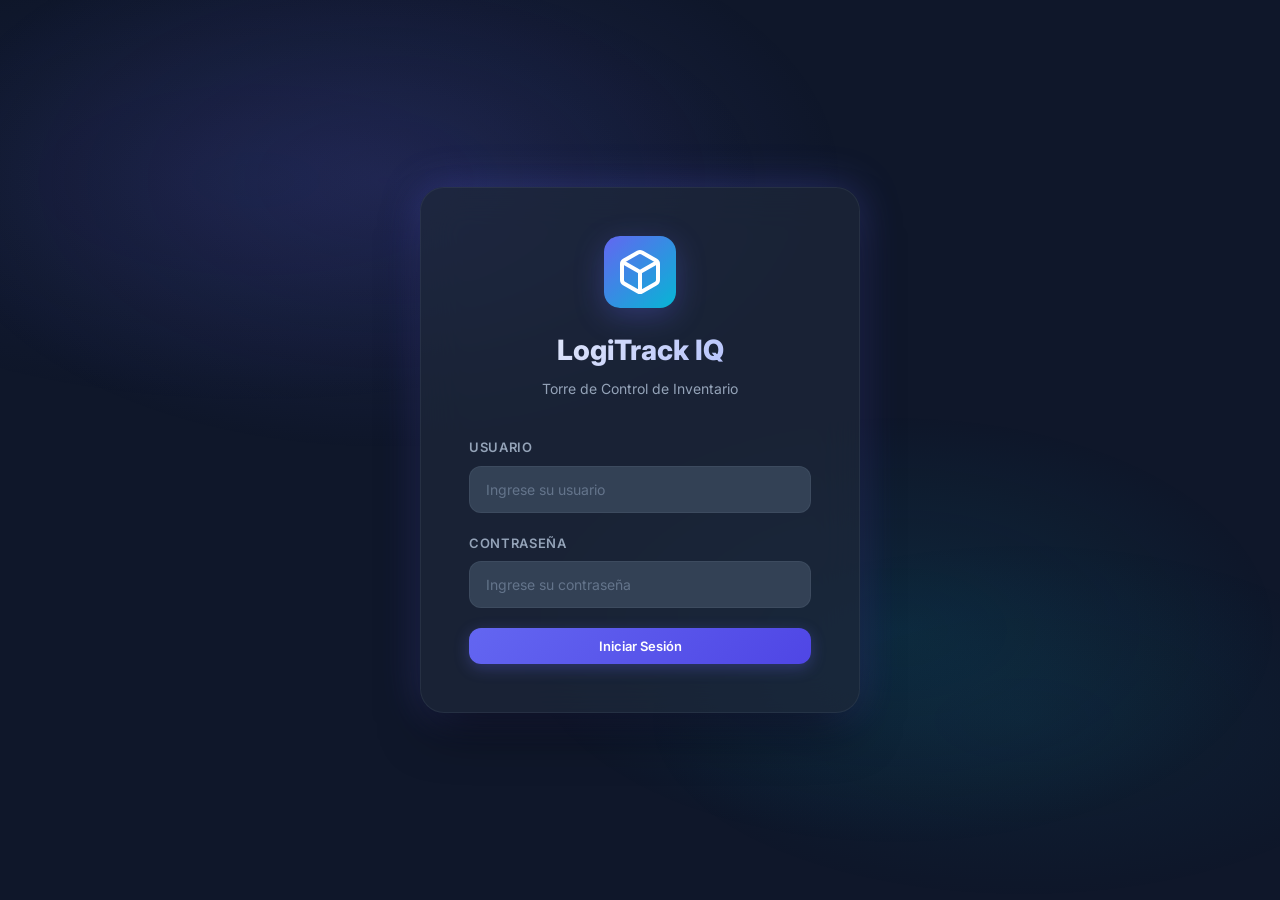
<file: src/main/resources/static/index.html>
<!DOCTYPE html>
<html lang="es">
<head>
    <meta charset="UTF-8">
    <meta name="viewport" content="width=device-width, initial-scale=1.0">
    <title>LogiTrack IQ - Login</title>
    <link rel="stylesheet" href="styles.css">
</head>
<body>
    <div class="login-container">
        <div class="login-card">
            <div class="login-header">
                <div class="logo">
                    <svg width="48" height="48" viewBox="0 0 24 24" fill="none" stroke="currentColor" stroke-width="2">
                        <path d="M21 16V8a2 2 0 0 0-1-1.73l-7-4a2 2 0 0 0-2 0l-7 4A2 2 0 0 0 3 8v8a2 2 0 0 0 1 1.73l7 4a2 2 0 0 0 2 0l7-4A2 2 0 0 0 21 16z"></path>
                        <polyline points="3.27 6.96 12 12.01 20.73 6.96"></polyline>
                        <line x1="12" y1="22.08" x2="12" y2="12"></line>
                    </svg>
                </div>
                <h1>LogiTrack IQ</h1>
                <p class="subtitle">Torre de Control de Inventario</p>
            </div>
            
            <form id="loginForm" class="login-form">
                <div class="form-group">
                    <label for="username">Usuario</label>
                    <input type="text" id="username" name="username" required autocomplete="username" placeholder="Ingrese su usuario">
                </div>
                
                <div class="form-group">
                    <label for="password">Contraseña</label>
                    <input type="password" id="password" name="password" required autocomplete="current-password" placeholder="Ingrese su contraseña">
                </div>
                
                <div id="loginError" class="error-message hidden"></div>
                
                <button type="submit" class="btn btn-primary btn-full" id="loginBtn">
                    <span class="btn-text">Iniciar Sesión</span>
                    <span class="btn-loader hidden"></span>
                </button>
            </form>
        </div>
    </div>
    
    <script src="app.js"></script>
    <script>
        // Login page initialization
        document.addEventListener('DOMContentLoaded', () => {
            if (window.location.pathname.endsWith('login.html') || window.location.pathname === '/' || window.location.pathname.endsWith('/')) {
                initLogin();
            }
        });
    </script>
</body>
</html>
</file>
<file: src/main/resources/static/styles.css>
/* ========================================
   LogiTrack IQ - Professional Dashboard
   ======================================== */

@import url('https://fonts.googleapis.com/css2?family=Inter:wght@300;400;500;600;700;800&display=swap');

:root {
    --primary: #6366f1;
    --primary-dark: #4f46e5;
    --primary-light: #a5b4fc;
    --primary-glow: rgba(99, 102, 241, 0.3);
    --secondary: #64748b;
    --success: #10b981;
    --success-dark: #059669;
    --success-light: #d1fae5;
    --warning: #f59e0b;
    --warning-dark: #d97706;
    --warning-light: #fef3c7;
    --danger: #ef4444;
    --danger-dark: #dc2626;
    --danger-light: #fee2e2;
    --info: #06b6d4;
    --info-light: #cffafe;

    --bg-body: #0f172a;
    --bg-surface: #1e293b;
    --bg-card: #1e293b;
    --bg-card-hover: #273548;
    --bg-input: #334155;
    --bg-glass: rgba(30, 41, 59, 0.7);

    --border: rgba(148, 163, 184, 0.1);
    --border-focus: var(--primary);

    --text: #f1f5f9;
    --text-secondary: #94a3b8;
    --text-muted: #64748b;

    --shadow-sm: 0 1px 2px rgba(0,0,0,0.3);
    --shadow: 0 4px 6px -1px rgba(0,0,0,0.4);
    --shadow-md: 0 10px 25px -5px rgba(0,0,0,0.5);
    --shadow-lg: 0 25px 50px -12px rgba(0,0,0,0.6);
    --shadow-glow: 0 0 40px var(--primary-glow);

    --radius-sm: 6px;
    --radius: 12px;
    --radius-lg: 16px;
    --radius-xl: 24px;
    --radius-full: 9999px;

    --sidebar-width: 260px;
    --header-height: 68px;

    --font: 'Inter', -apple-system, BlinkMacSystemFont, sans-serif;
    --mono: 'SF Mono', 'Fira Code', monospace;

    --transition: 200ms cubic-bezier(0.4, 0, 0.2, 1);
    --transition-slow: 400ms cubic-bezier(0.4, 0, 0.2, 1);
    --bounce: cubic-bezier(0.34, 1.56, 0.64, 1);
}

/* ========================================
   Reset & Base
   ======================================== */

*, *::before, *::after { box-sizing: border-box; margin: 0; padding: 0; }

html {
    font-size: 14px;
    -webkit-font-smoothing: antialiased;
    -moz-osx-font-smoothing: grayscale;
    scroll-behavior: smooth;
}

body {
    font-family: var(--font);
    background: var(--bg-body);
    color: var(--text);
    line-height: 1.6;
    min-height: 100vh;
    overflow-x: hidden;
}

body::before {
    content: '';
    position: fixed;
    top: 0; left: 0;
    width: 100%; height: 100%;
    background:
        radial-gradient(ellipse 80% 50% at 20% 20%, rgba(99, 102, 241, 0.08) 0%, transparent 50%),
        radial-gradient(ellipse 60% 40% at 80% 80%, rgba(6, 182, 212, 0.06) 0%, transparent 50%);
    pointer-events: none;
    z-index: 0;
}

a { color: inherit; text-decoration: none; }
button { font-family: inherit; border: none; background: none; cursor: pointer; color: inherit; }
input { font-family: inherit; }
table { border-collapse: collapse; width: 100%; }
svg { display: block; }

.hidden { display: none !important; }

/* ========================================
   Scrollbar
   ======================================== */

::-webkit-scrollbar { width: 6px; height: 6px; }
::-webkit-scrollbar-track { background: transparent; }
::-webkit-scrollbar-thumb { background: var(--text-muted); border-radius: var(--radius-full); }
::-webkit-scrollbar-thumb:hover { background: var(--text-secondary); }

/* ========================================
   Loading Overlay
   ======================================== */

body.loading::after {
    content: '';
    position: fixed;
    inset: 0;
    background: rgba(15, 23, 42, 0.6);
    backdrop-filter: blur(4px);
    z-index: 999;
    animation: fadeIn 0.2s ease;
}

.loading-spinner {
    width: 40px; height: 40px;
    border: 3px solid var(--border);
    border-top-color: var(--primary);
    border-radius: 50%;
    animation: spin 0.8s linear infinite;
}

@keyframes spin { to { transform: rotate(360deg); } }
@keyframes fadeIn { from { opacity: 0; } to { opacity: 1; } }
@keyframes fadeOut { from { opacity: 1; } to { opacity: 0; } }
@keyframes slideUp { from { opacity: 0; transform: translateY(20px); } to { opacity: 1; transform: translateY(0); } }
@keyframes slideDown { from { opacity: 0; transform: translateY(-10px); } to { opacity: 1; transform: translateY(0); } }
@keyframes slideInRight { from { opacity: 0; transform: translateX(30px); } to { opacity: 1; transform: translateX(0); } }
@keyframes scaleIn { from { opacity: 0; transform: scale(0.95); } to { opacity: 1; transform: scale(1); } }
@keyframes pulse { 0%, 100% { opacity: 1; } 50% { opacity: 0.5; } }
@keyframes shimmer { 0% { background-position: -200% 0; } 100% { background-position: 200% 0; } }

.skeleton {
    background: linear-gradient(90deg, var(--bg-input) 25%, var(--bg-card-hover) 50%, var(--bg-input) 75%);
    background-size: 200% 100%;
    animation: shimmer 1.5s infinite;
    border-radius: var(--radius-sm);
}

/* ========================================
   Buttons
   ======================================== */

.btn {
    display: inline-flex;
    align-items: center;
    justify-content: center;
    gap: 8px;
    padding: 10px 20px;
    font-size: 13px;
    font-weight: 600;
    border-radius: var(--radius);
    transition: all var(--transition);
    white-space: nowrap;
    position: relative;
    overflow: hidden;
}

.btn::after {
    content: '';
    position: absolute;
    inset: 0;
    background: linear-gradient(135deg, rgba(255,255,255,0.1) 0%, transparent 50%);
    opacity: 0;
    transition: opacity var(--transition);
}

.btn:hover::after { opacity: 1; }

.btn:disabled { opacity: 0.5; cursor: not-allowed; }
.btn:disabled::after { display: none; }

.btn-sm { padding: 7px 14px; font-size: 12px; }
.btn-full { width: 100%; }

.btn-primary {
    background: linear-gradient(135deg, var(--primary) 0%, var(--primary-dark) 100%);
    color: white;
    box-shadow: 0 4px 15px var(--primary-glow);
}

.btn-primary:hover:not(:disabled) {
    transform: translateY(-1px);
    box-shadow: 0 6px 20px var(--primary-glow);
}

.btn-primary:active:not(:disabled) { transform: translateY(0); }

.btn-secondary {
    background: var(--bg-input);
    color: var(--text);
    border: 1px solid var(--border);
}

.btn-secondary:hover:not(:disabled) {
    background: var(--bg-card-hover);
    border-color: var(--text-muted);
}

.btn-danger {
    background: linear-gradient(135deg, var(--danger) 0%, var(--danger-dark) 100%);
    color: white;
}

.btn-danger:hover:not(:disabled) { transform: translateY(-1px); }

.btn-ghost {
    background: transparent;
    color: var(--text-secondary);
    padding: 8px;
    border-radius: var(--radius-sm);
}

.btn-ghost:hover:not(:disabled) {
    background: var(--bg-input);
    color: var(--text);
}

.btn-icon { padding: 8px; }

.btn-loader {
    width: 16px; height: 16px;
    border: 2px solid transparent;
    border-top-color: currentColor;
    border-radius: 50%;
    animation: spin 0.6s linear infinite;
    display: none;
}

/* ========================================
   Badges
   ======================================== */

.badge {
    display: inline-flex;
    align-items: center;
    padding: 3px 10px;
    font-size: 11px;
    font-weight: 700;
    border-radius: var(--radius-full);
    text-transform: uppercase;
    letter-spacing: 0.04em;
}

.badge-primary { background: rgba(99, 102, 241, 0.15); color: var(--primary-light); }
.badge-success { background: rgba(16, 185, 129, 0.15); color: var(--success); }
.badge-warning { background: rgba(245, 158, 11, 0.15); color: var(--warning); }
.badge-danger { background: rgba(239, 68, 68, 0.15); color: var(--danger); }
.badge-info { background: rgba(6, 182, 212, 0.15); color: var(--info); }
.badge-secondary { background: rgba(100, 116, 139, 0.15); color: var(--text-secondary); }

/* ========================================
   Login Page
   ======================================== */

.login-container {
    min-height: 100vh;
    display: flex;
    align-items: center;
    justify-content: center;
    padding: 24px;
    position: relative;
}

.login-container::before {
    content: '';
    position: absolute;
    inset: 0;
    background:
        radial-gradient(ellipse 60% 50% at 30% 20%, rgba(99, 102, 241, 0.15) 0%, transparent 60%),
        radial-gradient(ellipse 50% 40% at 70% 70%, rgba(6, 182, 212, 0.1) 0%, transparent 60%);
    pointer-events: none;
}

.login-card {
    background: var(--bg-glass);
    backdrop-filter: blur(20px);
    border: 1px solid var(--border);
    border-radius: var(--radius-xl);
    padding: 48px;
    width: 100%;
    max-width: 440px;
    box-shadow: var(--shadow-lg), var(--shadow-glow);
    animation: scaleIn 0.5s var(--bounce);
    position: relative;
    z-index: 1;
}

.login-header {
    text-align: center;
    margin-bottom: 36px;
}

.login-header .logo {
    display: inline-flex;
    align-items: center;
    justify-content: center;
    width: 72px; height: 72px;
    background: linear-gradient(135deg, var(--primary) 0%, var(--info) 100%);
    color: white;
    border-radius: var(--radius-lg);
    margin-bottom: 20px;
    box-shadow: 0 8px 30px var(--primary-glow);
    animation: slideDown 0.6s var(--bounce);
}

.login-header h1 {
    font-size: 28px;
    font-weight: 800;
    background: linear-gradient(135deg, var(--text) 0%, var(--primary-light) 100%);
    -webkit-background-clip: text;
    -webkit-text-fill-color: transparent;
    background-clip: text;
    margin-bottom: 6px;
}

.login-header .subtitle {
    color: var(--text-secondary);
    font-size: 14px;
    font-weight: 400;
}

.login-form {
    display: flex;
    flex-direction: column;
    gap: 20px;
}

.form-group {
    display: flex;
    flex-direction: column;
    gap: 8px;
}

.form-group label {
    font-size: 13px;
    font-weight: 600;
    color: var(--text-secondary);
    text-transform: uppercase;
    letter-spacing: 0.05em;
}

.form-group input {
    padding: 14px 16px;
    border: 1px solid var(--border);
    border-radius: var(--radius);
    background: var(--bg-input);
    color: var(--text);
    transition: all var(--transition);
    font-size: 14px;
}

.form-group input::placeholder { color: var(--text-muted); }

.form-group input:focus {
    outline: none;
    border-color: var(--primary);
    box-shadow: 0 0 0 3px var(--primary-glow);
}

.error-message {
    display: flex;
    align-items: center;
    gap: 8px;
    padding: 12px 16px;
    background: rgba(239, 68, 68, 0.1);
    border: 1px solid rgba(239, 68, 68, 0.2);
    color: var(--danger);
    border-radius: var(--radius);
    font-size: 13px;
    font-weight: 500;
}

.error-message.hidden { display: none; }

.login-footer {
    margin-top: 28px;
    padding-top: 24px;
    border-top: 1px solid var(--border);
}

.login-footer p {
    font-size: 12px;
    color: var(--text-muted);
    margin-bottom: 10px;
    text-transform: uppercase;
    letter-spacing: 0.05em;
    font-weight: 600;
}

.demo-users {
    display: flex;
    flex-direction: column;
    gap: 6px;
}

.demo-users code {
    background: var(--bg-input);
    padding: 8px 12px;
    border-radius: var(--radius-sm);
    font-size: 12px;
    font-family: var(--mono);
    color: var(--text-secondary);
    border: 1px solid var(--border);
}

/* ========================================
   Header
   ======================================== */

.header {
    position: sticky;
    top: 0;
    z-index: 100;
    height: var(--header-height);
    background: var(--bg-glass);
    backdrop-filter: blur(20px);
    border-bottom: 1px solid var(--border);
    display: flex;
    align-items: center;
    justify-content: space-between;
    padding: 0 24px;
    gap: 24px;
}

.header-left {
    display: flex;
    align-items: center;
    gap: 16px;
    min-width: 0;
}

.menu-toggle {
    display: none;
    padding: 8px;
    border-radius: var(--radius-sm);
    color: var(--text-secondary);
}

.menu-toggle:hover { background: var(--bg-input); color: var(--text); }

.header .logo {
    display: flex;
    align-items: center;
    gap: 10px;
    color: var(--text);
    font-weight: 700;
    font-size: 17px;
}

.header .logo svg { color: var(--primary); }

.page-title {
    font-size: 17px;
    font-weight: 700;
    white-space: nowrap;
}

.header-center { flex: 1; }

.header-right {
    display: flex;
    align-items: center;
    gap: 12px;
    flex-shrink: 0;
}

.user-info {
    display: flex;
    align-items: center;
    gap: 10px;
    padding: 6px 16px 6px 10px;
    background: var(--bg-input);
    border-radius: var(--radius-full);
    border: 1px solid var(--border);
}

#userName { font-weight: 600; font-size: 13px; }

.role-badge {
    padding: 3px 10px;
    font-size: 10px;
    font-weight: 800;
    border-radius: var(--radius-full);
    text-transform: uppercase;
    letter-spacing: 0.05em;
}

.role-badge.ADMIN { background: rgba(99, 102, 241, 0.2); color: var(--primary-light); }
.role-badge.AGENTE { background: rgba(6, 182, 212, 0.2); color: var(--info); }
.role-badge.EMPLEADO { background: rgba(16, 185, 129, 0.2); color: var(--success); }

/* ========================================
   App Layout
   ======================================== */

.app-container {
    display: flex;
    min-height: calc(100vh - var(--header-height));
    position: relative;
    z-index: 1;
}

.sidebar {
    position: fixed;
    top: var(--header-height);
    left: 0;
    bottom: 0;
    width: var(--sidebar-width);
    background: var(--bg-glass);
    backdrop-filter: blur(20px);
    border-right: 1px solid var(--border);
    padding: 16px 10px;
    overflow-y: auto;
    z-index: 50;
    transition: transform var(--transition-slow);
}

.sidebar-nav {
    display: flex;
    flex-direction: column;
    gap: 4px;
}

.nav-item {
    display: flex;
    align-items: center;
    gap: 12px;
    padding: 11px 14px;
    border-radius: var(--radius);
    color: var(--text-secondary);
    font-weight: 500;
    font-size: 13px;
    transition: all var(--transition);
    position: relative;
}

.nav-item:hover {
    background: var(--bg-input);
    color: var(--text);
    transform: translateX(4px);
}

.nav-item.active {
    background: linear-gradient(135deg, rgba(99, 102, 241, 0.15) 0%, rgba(6, 182, 212, 0.1) 100%);
    color: var(--primary-light);
}

.nav-item.active::before {
    content: '';
    position: absolute;
    left: 0;
    top: 50%;
    transform: translateY(-50%);
    width: 3px;
    height: 60%;
    background: var(--primary);
    border-radius: 0 4px 4px 0;
}

.nav-item svg { flex-shrink: 0; }

.main-content {
    flex: 1;
    margin-left: var(--sidebar-width);
    padding: 28px;
    min-height: calc(100vh - var(--header-height));
}

/* ========================================
   Pages
   ======================================== */

.page {
    display: none;
    animation: slideUp 0.4s var(--bounce);
}

.page.active { display: block; }

.page-header {
    margin-bottom: 28px;
}

.page-header h2 {
    font-size: 26px;
    font-weight: 800;
    color: var(--text);
    margin-bottom: 4px;
    background: linear-gradient(135deg, var(--text) 0%, var(--primary-light) 100%);
    -webkit-background-clip: text;
    -webkit-text-fill-color: transparent;
    background-clip: text;
}

.page-subtitle {
    color: var(--text-secondary);
    font-size: 14px;
}

/* ========================================
   KPI Cards
   ======================================== */

.kpi-grid {
    display: grid;
    grid-template-columns: repeat(4, 1fr);
    gap: 18px;
    margin-bottom: 28px;
}

.kpi-card {
    background: var(--bg-card);
    border: 1px solid var(--border);
    border-radius: var(--radius-lg);
    padding: 22px;
    display: flex;
    align-items: center;
    gap: 16px;
    transition: all var(--transition-slow);
    position: relative;
    overflow: hidden;
    animation: slideUp 0.5s var(--bounce) both;
}

.kpi-card:nth-child(1) { animation-delay: 0.05s; }
.kpi-card:nth-child(2) { animation-delay: 0.1s; }
.kpi-card:nth-child(3) { animation-delay: 0.15s; }
.kpi-card:nth-child(4) { animation-delay: 0.2s; }

.kpi-card::before {
    content: '';
    position: absolute;
    inset: 0;
    border-radius: var(--radius-lg);
    opacity: 0;
    transition: opacity var(--transition);
}

.kpi-card:hover {
    transform: translateY(-4px);
    box-shadow: var(--shadow-md);
    border-color: transparent;
}

.kpi-card:hover::before { opacity: 1; }

.kpi-card:nth-child(1)::before { background: linear-gradient(135deg, rgba(245, 158, 11, 0.05) 0%, transparent 60%); }
.kpi-card:nth-child(2)::before { background: linear-gradient(135deg, rgba(239, 68, 68, 0.05) 0%, transparent 60%); }
.kpi-card:nth-child(3)::before { background: linear-gradient(135deg, rgba(6, 182, 212, 0.05) 0%, transparent 60%); }
.kpi-card:nth-child(4)::before { background: linear-gradient(135deg, rgba(16, 185, 129, 0.05) 0%, transparent 60%); }

.kpi-icon {
    display: flex;
    align-items: center;
    justify-content: center;
    width: 52px; height: 52px;
    border-radius: var(--radius);
    flex-shrink: 0;
    transition: transform var(--transition);
}

.kpi-card:hover .kpi-icon { transform: scale(1.1); }

.kpi-icon.warning { background: rgba(245, 158, 11, 0.12); color: var(--warning); }
.kpi-icon.danger { background: rgba(239, 68, 68, 0.12); color: var(--danger); }
.kpi-icon.info { background: rgba(6, 182, 212, 0.12); color: var(--info); }
.kpi-icon.success { background: rgba(16, 185, 129, 0.12); color: var(--success); }

.kpi-content { flex: 1; min-width: 0; }

.kpi-label {
    display: block;
    font-size: 12px;
    color: var(--text-secondary);
    margin-bottom: 4px;
    font-weight: 500;
}

.kpi-value {
    font-size: 28px;
    font-weight: 800;
    color: var(--text);
    line-height: 1.2;
    font-variant-numeric: tabular-nums;
}

.kpi-desc {
    display: block;
    font-size: 11px;
    color: var(--text-muted);
    margin-top: 4px;
    font-style: italic;
}

/* ========================================
   Section Cards
   ======================================== */

.section-card {
    background: var(--bg-card);
    border: 1px solid var(--border);
    border-radius: var(--radius-lg);
    margin-bottom: 24px;
    overflow: hidden;
    animation: slideUp 0.5s var(--bounce) both;
}

.section-header {
    display: flex;
    align-items: center;
    justify-content: space-between;
    padding: 18px 22px;
    border-bottom: 1px solid var(--border);
    flex-wrap: wrap;
    gap: 8px;
}

.section-header h3 {
    font-size: 15px;
    font-weight: 700;
    color: var(--text);
}

.section-date {
    font-size: 12px;
    color: var(--text-muted);
}

/* ========================================
   Movimientos Grid
   ======================================== */

.movimientos-grid {
    display: grid;
    grid-template-columns: repeat(3, 1fr);
    gap: 18px;
    padding: 22px;
}

.movimiento-item {
    text-align: center;
    padding: 24px 16px;
    background: var(--bg-input);
    border-radius: var(--radius);
    border: 1px solid var(--border);
    transition: all var(--transition);
    position: relative;
    overflow: hidden;
}

.movimiento-item::before {
    content: '';
    position: absolute;
    top: 0; left: 0; right: 0;
    height: 3px;
}

.movimiento-item.entrada::before { background: linear-gradient(90deg, var(--success), transparent); }
.movimiento-item.salida::before { background: linear-gradient(90deg, var(--danger), transparent); }
.movimiento-item.transferencia::before { background: linear-gradient(90deg, var(--info), transparent); }

.movimiento-item:hover {
    transform: translateY(-3px);
    box-shadow: var(--shadow);
}

.movimiento-label {
    display: block;
    font-size: 11px;
    color: var(--text-secondary);
    margin-bottom: 6px;
    text-transform: uppercase;
    letter-spacing: 0.06em;
    font-weight: 600;
}

.movimiento-value {
    font-size: 32px;
    font-weight: 800;
    line-height: 1.2;
}

.movimiento-item.entrada .movimiento-value { color: var(--success); }
.movimiento-item.salida .movimiento-value { color: var(--danger); }
.movimiento-item.transferencia .movimiento-value { color: var(--info); }

/* ========================================
   Tables
   ======================================== */

.table-container {
    overflow-x: auto;
}

.data-table {
    width: 100%;
    font-size: 13px;
}

.data-table thead { background: var(--bg-input); }

.data-table th {
    padding: 14px 18px;
    text-align: left;
    font-size: 11px;
    font-weight: 700;
    color: var(--text-secondary);
    text-transform: uppercase;
    letter-spacing: 0.06em;
    border-bottom: 1px solid var(--border);
    white-space: nowrap;
}

.data-table td {
    padding: 14px 18px;
    border-bottom: 1px solid var(--border);
    color: var(--text);
    vertical-align: middle;
}

.data-table tbody tr {
    transition: all var(--transition);
}

.data-table tbody tr:hover {
    background: var(--bg-card-hover);
}

.data-table tbody tr:last-child td { border-bottom: none; }

/* ========================================
   Progress Bars
   ======================================== */

.progress-bar {
    display: flex;
    align-items: center;
    gap: 10px;
}

.progress-track {
    flex: 1;
    height: 8px;
    background: var(--bg-input);
    border-radius: var(--radius-full);
    overflow: hidden;
    position: relative;
}

.progress-fill {
    height: 100%;
    border-radius: var(--radius-full);
    transition: width 1s cubic-bezier(0.4, 0, 0.2, 1);
    position: relative;
}

.progress-fill::after {
    content: '';
    position: absolute;
    inset: 0;
    background: linear-gradient(90deg, transparent, rgba(255,255,255,0.2), transparent);
    animation: shimmer 2s infinite;
}

.progress-fill.green { background: linear-gradient(90deg, var(--success), #34d399); }
.progress-fill.yellow { background: linear-gradient(90deg, var(--warning), #fbbf24); }
.progress-fill.red { background: linear-gradient(90deg, var(--danger), #f87171); }

/* ========================================
   Empty States
   ======================================== */

.empty-state {
    display: flex;
    flex-direction: column;
    align-items: center;
    justify-content: center;
    padding: 48px 24px;
    text-align: center;
    color: var(--text-muted);
}

.empty-state svg {
    margin-bottom: 16px;
    opacity: 0.3;
}

.empty-state p {
    font-size: 15px;
    font-weight: 600;
    color: var(--text-secondary);
    margin-bottom: 4px;
}

.empty-state small {
    font-size: 13px;
    color: var(--text-muted);
}

/* ========================================
   Resumen Card
    ======================================== */

/* === RESUMEN PANEL === */

.resumen-panel {
    display: flex;
    flex-direction: column;
    gap: 16px;
}

.resumen-ejecutivo-card {
    padding: 20px 24px;
    background: var(--bg-card);
    border: 1px solid var(--border);
    border-left: 3px solid var(--info);
    border-radius: 10px;
}

.resumen-ejecutivo-label {
    display: block;
    font-size: 11px;
    font-weight: 700;
    text-transform: uppercase;
    letter-spacing: 0.1em;
    color: var(--text-muted);
    margin-bottom: 8px;
}

.resumen-ejecutivo-card p {
    color: var(--text);
    line-height: 1.7;
    font-size: 14px;
    margin: 0;
}

.resumen-grid {
    display: grid;
    grid-template-columns: 1fr 1fr;
    gap: 16px;
    align-items: start;
}

.resumen-col {
    display: flex;
    flex-direction: column;
}

.resumen-col-header {
    display: flex;
    align-items: center;
    gap: 8px;
    margin-bottom: 12px;
}

.resumen-col-header span {
    font-size: 13px;
    font-weight: 700;
    color: var(--text);
}

.resumen-col-body {
    display: flex;
    flex-direction: column;
    gap: 10px;
}

.resumen-col-body-acciones {
    gap: 8px;
}

/* Empty Section */
.empty-section {
    padding: 24px 16px;
    text-align: center;
}

.empty-section p {
    color: var(--text-muted);
    font-size: 12px;
    margin: 0;
}

/* === ALERTAS === */

.alertas-list {
    display: flex;
    flex-direction: column;
    gap: 10px;
}

.alerta-item {
    padding: 16px 18px;
    background: var(--bg-card);
    border: 1px solid var(--border);
    border-radius: 10px;
}

.alerta-header {
    display: flex;
    align-items: center;
    gap: 8px;
    margin-bottom: 6px;
}

.alerta-header strong {
    font-size: 14px;
    color: var(--text);
    font-weight: 600;
}

.alerta-detalle {
    font-size: 13px;
    color: var(--text-secondary);
    margin: 0;
    line-height: 1.6;
}

.alerta-refs {
    display: flex;
    gap: 6px;
    margin-top: 10px;
    flex-wrap: wrap;
}

.alerta-refs .ref {
    font-size: 11px;
    font-weight: 600;
    color: var(--text-muted);
    background: rgba(107, 114, 128, 0.1);
    padding: 3px 10px;
    border-radius: 6px;
}

/* Severity badges */
.badge-ALTA {
    background: rgba(239, 68, 68, 0.15);
    color: #ef4444;
    font-size: 10px;
    padding: 3px 8px;
    border-radius: 4px;
    font-weight: 700;
    text-transform: uppercase;
    letter-spacing: 0.03em;
}

.badge-MEDIA {
    background: rgba(245, 158, 11, 0.15);
    color: #f59e0b;
    font-size: 10px;
    padding: 3px 8px;
    border-radius: 4px;
    font-weight: 700;
    text-transform: uppercase;
    letter-spacing: 0.03em;
}

.badge-BAJA {
    background: rgba(6, 182, 212, 0.15);
    color: #06b6d4;
    font-size: 10px;
    padding: 3px 8px;
    border-radius: 4px;
    font-weight: 700;
    text-transform: uppercase;
    letter-spacing: 0.03em;
}

/* === ACCIONES SUGERIDAS === */

.acciones-list {
    display: flex;
    flex-direction: column;
    gap: 8px;
}

.accion-item {
    display: flex;
    align-items: center;
    gap: 12px;
    padding: 14px 16px;
    background: var(--bg-card);
    border: 1px solid var(--border);
    border-radius: 10px;
}

.accion-item .badge {
    font-size: 10px;
    padding: 3px 8px;
    border-radius: 4px;
    text-transform: uppercase;
    letter-spacing: 0.03em;
    font-weight: 700;
    white-space: nowrap;
    flex-shrink: 0;
}

.accion-item span:not(.badge):not(.ref) {
    font-size: 13px;
    color: var(--text-secondary);
    line-height: 1.5;
    flex: 1;
}

.accion-item .ref {
    font-size: 11px;
    font-weight: 600;
    color: var(--text-muted);
    background: rgba(107, 114, 128, 0.1);
    padding: 3px 10px;
    border-radius: 6px;
    margin-left: auto;
    white-space: nowrap;
    flex-shrink: 0;
}

/* Accion type variants */
.accion-item[data-tipo="REVISAR_ORDEN"] .badge {
    background: rgba(59, 130, 246, 0.15);
    color: #3b82f6;
}

.accion-item[data-tipo="REVISAR_PRODUCTO"] .badge {
    background: rgba(245, 158, 11, 0.15);
    color: #f59e0b;
}

.accion-item[data-tipo="REVISAR_BODEGA"] .badge {
    background: rgba(6, 182, 212, 0.15);
    color: #06b6d4;
}

.actions-cell {
    display: flex;
    gap: 6px;
    justify-content: center;
}

.action-btn {
    display: inline-flex;
    align-items: center;
    justify-content: center;
    width: 32px;
    height: 32px;
    border-radius: var(--radius-sm);
    border: 1px solid var(--border);
    background: var(--bg-input);
    color: var(--text-secondary);
    cursor: pointer;
    transition: all var(--transition);
}

.action-btn:hover {
    transform: translateY(-1px);
    box-shadow: var(--shadow-sm);
}

.action-btn-view:hover {
    background: rgba(6, 182, 212, 0.15);
    border-color: var(--info);
    color: var(--info);
}

.action-btn-success:hover {
    background: rgba(16, 185, 129, 0.15);
    border-color: var(--success);
    color: var(--success);
}

.action-btn-danger:hover {
    background: rgba(239, 68, 68, 0.15);
    border-color: var(--danger);
    color: var(--danger);
}

/* ========================================
   Modals
   ======================================== */

.modal {
    position: fixed;
    inset: 0;
    z-index: 200;
    display: flex;
    align-items: center;
    justify-content: center;
    padding: 24px;
}

.modal-overlay {
    position: absolute;
    inset: 0;
    background: rgba(0, 0, 0, 0.7);
    backdrop-filter: blur(4px);
}

.modal-content {
    position: relative;
    background: var(--bg-card);
    border: 1px solid var(--border);
    border-radius: var(--radius-lg);
    box-shadow: var(--shadow-lg);
    max-height: 90vh;
    width: 100%;
    animation: scaleIn 0.3s var(--bounce);
}

.modal-header {
    display: flex;
    align-items: center;
    justify-content: space-between;
    padding: 18px 22px;
    border-bottom: 1px solid var(--border);
}

.modal-header h3 {
    font-size: 16px;
    font-weight: 700;
}

.modal-close {
    padding: 8px;
    border-radius: var(--radius-sm);
    color: var(--text-muted);
    transition: all var(--transition);
}

.modal-close:hover { background: var(--bg-input); color: var(--text); }

.modal-body { padding: 0; max-height: 60vh; overflow: hidden; }

.modal-footer {
    display: flex;
    justify-content: flex-end;
    gap: 12px;
    padding: 16px 22px;
    border-top: 1px solid var(--border);
}

.pdf-modal-content {
    max-width: 1000px;
    max-height: 90vh;
}

#pdfFrame {
    width: 100%;
    height: 60vh;
    border: none;
    background: white;
}

.confirm-modal-content { max-width: 420px; }
.confirm-modal-content .modal-body { padding: 24px; }

#confirmMessage {
    color: var(--text-secondary);
    line-height: 1.6;
}

/* ========================================
   Toast Notifications
   ======================================== */

.toast {
    position: fixed;
    bottom: 24px;
    right: 24px;
    padding: 14px 22px;
    border-radius: var(--radius);
    box-shadow: var(--shadow-lg);
    z-index: 300;
    font-weight: 600;
    font-size: 13px;
    animation: slideInRight 0.4s var(--bounce);
    display: flex;
    align-items: center;
    gap: 10px;
    max-width: 360px;
}

.toast-success { background: var(--success); color: white; }
.toast-error { background: var(--danger); color: white; }
.toast-info { background: var(--primary); color: white; }

/* ========================================
   Filter Chips
   ======================================== */

.order-filters-bar {
    display: flex;
    gap: 8px;
    margin-bottom: 20px;
    flex-wrap: wrap;
}

.filter-chip {
    display: inline-flex;
    align-items: center;
    gap: 8px;
    padding: 9px 18px;
    font-size: 13px;
    font-weight: 600;
    border-radius: var(--radius-full);
    background: var(--bg-card);
    color: var(--text-secondary);
    border: 1px solid var(--border);
    cursor: pointer;
    transition: all var(--transition);
}

.filter-chip:hover {
    background: var(--bg-card-hover);
    color: var(--text);
    border-color: var(--text-muted);
    transform: translateY(-1px);
}

.filter-chip.active {
    background: linear-gradient(135deg, var(--primary) 0%, var(--primary-dark) 100%);
    color: white;
    border-color: transparent;
    box-shadow: 0 4px 15px var(--primary-glow);
}

.chip-dot {
    width: 8px;
    height: 8px;
    border-radius: 50%;
    flex-shrink: 0;
}

.chip-dot-warning { background: var(--warning); }
.chip-dot-info { background: var(--info); }
.chip-dot-success { background: var(--success); }
.chip-dot-danger { background: var(--danger); }

.filter-chip.active .chip-dot {
    background: white;
}

/* ========================================
   Responsive
   ======================================== */

@media (max-width: 1200px) {
    .kpi-grid { grid-template-columns: repeat(2, 1fr); }
}

@media (max-width: 768px) {
    .header { padding: 0 16px; }
    .page-title { display: none; }
    .menu-toggle { display: flex; }
    .sidebar { transform: translateX(-100%); }
    .sidebar.open { transform: translateX(0); }
    .main-content { margin-left: 0; padding: 16px; }
    .kpi-grid { grid-template-columns: 1fr; }
    .movimientos-grid { grid-template-columns: 1fr; }
    .modal { padding: 12px; }
    .modal-content { max-height: calc(100vh - 24px); }
    #pdfFrame { height: 50vh; }
    .login-card { padding: 28px; }
}

@media (max-width: 480px) {
    .section-header { flex-direction: column; align-items: flex-start; }
    .header-right { gap: 8px; }
    .user-info { padding: 4px 10px 4px 8px; }
    #userName { display: none; }
}

/* ========================================
   Focus Visible
   ======================================== */

/* ========================================
   Bodegas Table
   ======================================== */

#bodegasTable th:nth-child(1) { min-width: 200px; }
#bodegasTable th:nth-child(2),
#bodegasTable th:nth-child(3) { min-width: 90px; text-align: right; }
#bodegasTable th:nth-child(4) { min-width: 180px; }
#bodegasTable th:nth-child(5) { min-width: 100px; }
#bodegasTable th:nth-child(6) { min-width: 80px; text-align: center; }

#bodegasTable td:nth-child(2),
#bodegasTable td:nth-child(3) { text-align: right; font-variant-numeric: tabular-nums; }
#bodegasTable td:nth-child(6) { text-align: center; }

.actions-cell {
    display: flex;
    gap: 6px;
    align-items: center;
    justify-content: center;
}

:focus-visible {
    outline: 2px solid var(--primary);
    outline-offset: 2px;
}

button:focus-visible,
a:focus-visible,
input:focus-visible {
    outline: 2px solid var(--primary);
    outline-offset: 2px;
}

/* ========================================
   Filters Bar
   ======================================== */

.filters-bar {
    display: flex;
    gap: 16px;
    padding: 16px 20px;
    border-bottom: 1px solid var(--border);
    flex-wrap: wrap;
    align-items: flex-end;
}

.filter-group {
    display: flex;
    flex-direction: column;
    gap: 4px;
    flex: 1;
    min-width: 140px;
}

.filter-label {
    font-size: 11px;
    font-weight: 600;
    color: var(--text-secondary);
    text-transform: uppercase;
    letter-spacing: 0.04em;
}

.filter-input,
.filter-select {
    padding: 8px 12px;
    background: var(--bg-input);
    border: 1px solid var(--border);
    border-radius: var(--radius-md);
    color: var(--text);
    font-size: 13px;
    transition: border-color var(--transition);
    width: 100%;
}

.filter-input:focus,
.filter-select:focus {
    border-color: var(--primary);
    outline: none;
}

.filter-select {
    cursor: pointer;
}

@media (max-width: 768px) {
    .filters-bar { flex-direction: column; }
    .filter-group { min-width: 100%; }
}
</file>
<file: frontend/styles.css>
/* ========================================
   LogiTrack IQ - Professional Dashboard
   ======================================== */

@import url('https://fonts.googleapis.com/css2?family=Inter:wght@300;400;500;600;700;800&display=swap');

:root {
    --primary: #6366f1;
    --primary-dark: #4f46e5;
    --primary-light: #a5b4fc;
    --primary-glow: rgba(99, 102, 241, 0.3);
    --secondary: #64748b;
    --success: #10b981;
    --success-dark: #059669;
    --success-light: #d1fae5;
    --warning: #f59e0b;
    --warning-dark: #d97706;
    --warning-light: #fef3c7;
    --danger: #ef4444;
    --danger-dark: #dc2626;
    --danger-light: #fee2e2;
    --info: #06b6d4;
    --info-light: #cffafe;

    --bg-body: #0f172a;
    --bg-surface: #1e293b;
    --bg-card: #1e293b;
    --bg-card-hover: #273548;
    --bg-input: #334155;
    --bg-glass: rgba(30, 41, 59, 0.7);

    --border: rgba(148, 163, 184, 0.1);
    --border-focus: var(--primary);

    --text: #f1f5f9;
    --text-secondary: #94a3b8;
    --text-muted: #64748b;

    --shadow-sm: 0 1px 2px rgba(0,0,0,0.3);
    --shadow: 0 4px 6px -1px rgba(0,0,0,0.4);
    --shadow-md: 0 10px 25px -5px rgba(0,0,0,0.5);
    --shadow-lg: 0 25px 50px -12px rgba(0,0,0,0.6);
    --shadow-glow: 0 0 40px var(--primary-glow);

    --radius-sm: 6px;
    --radius: 12px;
    --radius-lg: 16px;
    --radius-xl: 24px;
    --radius-full: 9999px;

    --sidebar-width: 260px;
    --header-height: 68px;

    --font: 'Inter', -apple-system, BlinkMacSystemFont, sans-serif;
    --mono: 'SF Mono', 'Fira Code', monospace;

    --transition: 200ms cubic-bezier(0.4, 0, 0.2, 1);
    --transition-slow: 400ms cubic-bezier(0.4, 0, 0.2, 1);
    --bounce: cubic-bezier(0.34, 1.56, 0.64, 1);
}

/* ========================================
   Reset & Base
   ======================================== */

*, *::before, *::after { box-sizing: border-box; margin: 0; padding: 0; }

html {
    font-size: 14px;
    -webkit-font-smoothing: antialiased;
    -moz-osx-font-smoothing: grayscale;
    scroll-behavior: smooth;
}

body {
    font-family: var(--font);
    background: var(--bg-body);
    color: var(--text);
    line-height: 1.6;
    min-height: 100vh;
    overflow-x: hidden;
}

body::before {
    content: '';
    position: fixed;
    top: 0; left: 0;
    width: 100%; height: 100%;
    background:
        radial-gradient(ellipse 80% 50% at 20% 20%, rgba(99, 102, 241, 0.08) 0%, transparent 50%),
        radial-gradient(ellipse 60% 40% at 80% 80%, rgba(6, 182, 212, 0.06) 0%, transparent 50%);
    pointer-events: none;
    z-index: 0;
}

a { color: inherit; text-decoration: none; }
button { font-family: inherit; border: none; background: none; cursor: pointer; color: inherit; }
input { font-family: inherit; }
table { border-collapse: collapse; width: 100%; }
svg { display: block; }

.hidden { display: none !important; }

/* ========================================
   Scrollbar
   ======================================== */

::-webkit-scrollbar { width: 6px; height: 6px; }
::-webkit-scrollbar-track { background: transparent; }
::-webkit-scrollbar-thumb { background: var(--text-muted); border-radius: var(--radius-full); }
::-webkit-scrollbar-thumb:hover { background: var(--text-secondary); }

/* ========================================
   Loading Overlay
   ======================================== */

body.loading::after {
    content: '';
    position: fixed;
    inset: 0;
    background: rgba(15, 23, 42, 0.6);
    backdrop-filter: blur(4px);
    z-index: 999;
    animation: fadeIn 0.2s ease;
}

.loading-spinner {
    width: 40px; height: 40px;
    border: 3px solid var(--border);
    border-top-color: var(--primary);
    border-radius: 50%;
    animation: spin 0.8s linear infinite;
}

@keyframes spin { to { transform: rotate(360deg); } }
@keyframes fadeIn { from { opacity: 0; } to { opacity: 1; } }
@keyframes fadeOut { from { opacity: 1; } to { opacity: 0; } }
@keyframes slideUp { from { opacity: 0; transform: translateY(20px); } to { opacity: 1; transform: translateY(0); } }
@keyframes slideDown { from { opacity: 0; transform: translateY(-10px); } to { opacity: 1; transform: translateY(0); } }
@keyframes slideInRight { from { opacity: 0; transform: translateX(30px); } to { opacity: 1; transform: translateX(0); } }
@keyframes scaleIn { from { opacity: 0; transform: scale(0.95); } to { opacity: 1; transform: scale(1); } }
@keyframes pulse { 0%, 100% { opacity: 1; } 50% { opacity: 0.5; } }
@keyframes shimmer { 0% { background-position: -200% 0; } 100% { background-position: 200% 0; } }

.skeleton {
    background: linear-gradient(90deg, var(--bg-input) 25%, var(--bg-card-hover) 50%, var(--bg-input) 75%);
    background-size: 200% 100%;
    animation: shimmer 1.5s infinite;
    border-radius: var(--radius-sm);
}

/* ========================================
   Buttons
   ======================================== */

.btn {
    display: inline-flex;
    align-items: center;
    justify-content: center;
    gap: 8px;
    padding: 10px 20px;
    font-size: 13px;
    font-weight: 600;
    border-radius: var(--radius);
    transition: all var(--transition);
    white-space: nowrap;
    position: relative;
    overflow: hidden;
}

.btn::after {
    content: '';
    position: absolute;
    inset: 0;
    background: linear-gradient(135deg, rgba(255,255,255,0.1) 0%, transparent 50%);
    opacity: 0;
    transition: opacity var(--transition);
}

.btn:hover::after { opacity: 1; }

.btn:disabled { opacity: 0.5; cursor: not-allowed; }
.btn:disabled::after { display: none; }

.btn-sm { padding: 7px 14px; font-size: 12px; }
.btn-full { width: 100%; }

.btn-primary {
    background: linear-gradient(135deg, var(--primary) 0%, var(--primary-dark) 100%);
    color: white;
    box-shadow: 0 4px 15px var(--primary-glow);
}

.btn-primary:hover:not(:disabled) {
    transform: translateY(-1px);
    box-shadow: 0 6px 20px var(--primary-glow);
}

.btn-primary:active:not(:disabled) { transform: translateY(0); }

.btn-secondary {
    background: var(--bg-input);
    color: var(--text);
    border: 1px solid var(--border);
}

.btn-secondary:hover:not(:disabled) {
    background: var(--bg-card-hover);
    border-color: var(--text-muted);
}

.btn-danger {
    background: linear-gradient(135deg, var(--danger) 0%, var(--danger-dark) 100%);
    color: white;
}

.btn-danger:hover:not(:disabled) { transform: translateY(-1px); }

.btn-ghost {
    background: transparent;
    color: var(--text-secondary);
    padding: 8px;
    border-radius: var(--radius-sm);
}

.btn-ghost:hover:not(:disabled) {
    background: var(--bg-input);
    color: var(--text);
}

.btn-icon { padding: 8px; }

.btn-loader {
    width: 16px; height: 16px;
    border: 2px solid transparent;
    border-top-color: currentColor;
    border-radius: 50%;
    animation: spin 0.6s linear infinite;
    display: none;
}

/* ========================================
   Badges
   ======================================== */

.badge {
    display: inline-flex;
    align-items: center;
    padding: 3px 10px;
    font-size: 11px;
    font-weight: 700;
    border-radius: var(--radius-full);
    text-transform: uppercase;
    letter-spacing: 0.04em;
}

.badge-primary { background: rgba(99, 102, 241, 0.15); color: var(--primary-light); }
.badge-success { background: rgba(16, 185, 129, 0.15); color: var(--success); }
.badge-warning { background: rgba(245, 158, 11, 0.15); color: var(--warning); }
.badge-danger { background: rgba(239, 68, 68, 0.15); color: var(--danger); }
.badge-info { background: rgba(6, 182, 212, 0.15); color: var(--info); }
.badge-secondary { background: rgba(100, 116, 139, 0.15); color: var(--text-secondary); }

/* ========================================
   Login Page
   ======================================== */

.login-container {
    min-height: 100vh;
    display: flex;
    align-items: center;
    justify-content: center;
    padding: 24px;
    position: relative;
}

.login-container::before {
    content: '';
    position: absolute;
    inset: 0;
    background:
        radial-gradient(ellipse 60% 50% at 30% 20%, rgba(99, 102, 241, 0.15) 0%, transparent 60%),
        radial-gradient(ellipse 50% 40% at 70% 70%, rgba(6, 182, 212, 0.1) 0%, transparent 60%);
    pointer-events: none;
}

.login-card {
    background: var(--bg-glass);
    backdrop-filter: blur(20px);
    border: 1px solid var(--border);
    border-radius: var(--radius-xl);
    padding: 48px;
    width: 100%;
    max-width: 440px;
    box-shadow: var(--shadow-lg), var(--shadow-glow);
    animation: scaleIn 0.5s var(--bounce);
    position: relative;
    z-index: 1;
}

.login-header {
    text-align: center;
    margin-bottom: 36px;
}

.login-header .logo {
    display: inline-flex;
    align-items: center;
    justify-content: center;
    width: 72px; height: 72px;
    background: linear-gradient(135deg, var(--primary) 0%, var(--info) 100%);
    color: white;
    border-radius: var(--radius-lg);
    margin-bottom: 20px;
    box-shadow: 0 8px 30px var(--primary-glow);
    animation: slideDown 0.6s var(--bounce);
}

.login-header h1 {
    font-size: 28px;
    font-weight: 800;
    background: linear-gradient(135deg, var(--text) 0%, var(--primary-light) 100%);
    -webkit-background-clip: text;
    -webkit-text-fill-color: transparent;
    background-clip: text;
    margin-bottom: 6px;
}

.login-header .subtitle {
    color: var(--text-secondary);
    font-size: 14px;
    font-weight: 400;
}

.login-form {
    display: flex;
    flex-direction: column;
    gap: 20px;
}

.form-group {
    display: flex;
    flex-direction: column;
    gap: 8px;
}

.form-group label {
    font-size: 13px;
    font-weight: 600;
    color: var(--text-secondary);
    text-transform: uppercase;
    letter-spacing: 0.05em;
}

.form-group input {
    padding: 14px 16px;
    border: 1px solid var(--border);
    border-radius: var(--radius);
    background: var(--bg-input);
    color: var(--text);
    transition: all var(--transition);
    font-size: 14px;
}

.form-group input::placeholder { color: var(--text-muted); }

.form-group input:focus {
    outline: none;
    border-color: var(--primary);
    box-shadow: 0 0 0 3px var(--primary-glow);
}

.error-message {
    display: flex;
    align-items: center;
    gap: 8px;
    padding: 12px 16px;
    background: rgba(239, 68, 68, 0.1);
    border: 1px solid rgba(239, 68, 68, 0.2);
    color: var(--danger);
    border-radius: var(--radius);
    font-size: 13px;
    font-weight: 500;
}

.error-message.hidden { display: none; }

.login-footer {
    margin-top: 28px;
    padding-top: 24px;
    border-top: 1px solid var(--border);
}

.login-footer p {
    font-size: 12px;
    color: var(--text-muted);
    margin-bottom: 10px;
    text-transform: uppercase;
    letter-spacing: 0.05em;
    font-weight: 600;
}

.demo-users {
    display: flex;
    flex-direction: column;
    gap: 6px;
}

.demo-users code {
    background: var(--bg-input);
    padding: 8px 12px;
    border-radius: var(--radius-sm);
    font-size: 12px;
    font-family: var(--mono);
    color: var(--text-secondary);
    border: 1px solid var(--border);
}

/* ========================================
   Header
   ======================================== */

.header {
    position: sticky;
    top: 0;
    z-index: 100;
    height: var(--header-height);
    background: var(--bg-glass);
    backdrop-filter: blur(20px);
    border-bottom: 1px solid var(--border);
    display: flex;
    align-items: center;
    justify-content: space-between;
    padding: 0 24px;
    gap: 24px;
}

.header-left {
    display: flex;
    align-items: center;
    gap: 16px;
    min-width: 0;
}

.menu-toggle {
    display: none;
    padding: 8px;
    border-radius: var(--radius-sm);
    color: var(--text-secondary);
}

.menu-toggle:hover { background: var(--bg-input); color: var(--text); }

.header .logo {
    display: flex;
    align-items: center;
    gap: 10px;
    color: var(--text);
    font-weight: 700;
    font-size: 17px;
}

.header .logo svg { color: var(--primary); }

.page-title {
    font-size: 17px;
    font-weight: 700;
    white-space: nowrap;
}

.header-center { flex: 1; }

.header-right {
    display: flex;
    align-items: center;
    gap: 12px;
    flex-shrink: 0;
}

.user-info {
    display: flex;
    align-items: center;
    gap: 10px;
    padding: 6px 16px 6px 10px;
    background: var(--bg-input);
    border-radius: var(--radius-full);
    border: 1px solid var(--border);
}

#userName { font-weight: 600; font-size: 13px; }

.role-badge {
    padding: 3px 10px;
    font-size: 10px;
    font-weight: 800;
    border-radius: var(--radius-full);
    text-transform: uppercase;
    letter-spacing: 0.05em;
}

.role-badge.ADMIN { background: rgba(99, 102, 241, 0.2); color: var(--primary-light); }
.role-badge.AGENTE { background: rgba(6, 182, 212, 0.2); color: var(--info); }
.role-badge.EMPLEADO { background: rgba(16, 185, 129, 0.2); color: var(--success); }

/* ========================================
   App Layout
   ======================================== */

.app-container {
    display: flex;
    min-height: calc(100vh - var(--header-height));
    position: relative;
    z-index: 1;
}

.sidebar {
    position: fixed;
    top: var(--header-height);
    left: 0;
    bottom: 0;
    width: var(--sidebar-width);
    background: var(--bg-glass);
    backdrop-filter: blur(20px);
    border-right: 1px solid var(--border);
    padding: 16px 10px;
    overflow-y: auto;
    z-index: 50;
    transition: transform var(--transition-slow);
}

.sidebar-nav {
    display: flex;
    flex-direction: column;
    gap: 4px;
}

.nav-item {
    display: flex;
    align-items: center;
    gap: 12px;
    padding: 11px 14px;
    border-radius: var(--radius);
    color: var(--text-secondary);
    font-weight: 500;
    font-size: 13px;
    transition: all var(--transition);
    position: relative;
}

.nav-item:hover {
    background: var(--bg-input);
    color: var(--text);
    transform: translateX(4px);
}

.nav-item.active {
    background: linear-gradient(135deg, rgba(99, 102, 241, 0.15) 0%, rgba(6, 182, 212, 0.1) 100%);
    color: var(--primary-light);
}

.nav-item.active::before {
    content: '';
    position: absolute;
    left: 0;
    top: 50%;
    transform: translateY(-50%);
    width: 3px;
    height: 60%;
    background: var(--primary);
    border-radius: 0 4px 4px 0;
}

.nav-item svg { flex-shrink: 0; }

.main-content {
    flex: 1;
    margin-left: var(--sidebar-width);
    padding: 28px;
    min-height: calc(100vh - var(--header-height));
}

/* ========================================
   Pages
   ======================================== */

.page {
    display: none;
    animation: slideUp 0.4s var(--bounce);
}

.page.active { display: block; }

.page-header {
    margin-bottom: 28px;
}

.page-header h2 {
    font-size: 26px;
    font-weight: 800;
    color: var(--text);
    margin-bottom: 4px;
    background: linear-gradient(135deg, var(--text) 0%, var(--primary-light) 100%);
    -webkit-background-clip: text;
    -webkit-text-fill-color: transparent;
    background-clip: text;
}

.page-subtitle {
    color: var(--text-secondary);
    font-size: 14px;
}

/* ========================================
   KPI Cards
   ======================================== */

.kpi-grid {
    display: grid;
    grid-template-columns: repeat(4, 1fr);
    gap: 18px;
    margin-bottom: 28px;
}

.kpi-card {
    background: var(--bg-card);
    border: 1px solid var(--border);
    border-radius: var(--radius-lg);
    padding: 22px;
    display: flex;
    align-items: center;
    gap: 16px;
    transition: all var(--transition-slow);
    position: relative;
    overflow: hidden;
    animation: slideUp 0.5s var(--bounce) both;
}

.kpi-card:nth-child(1) { animation-delay: 0.05s; }
.kpi-card:nth-child(2) { animation-delay: 0.1s; }
.kpi-card:nth-child(3) { animation-delay: 0.15s; }
.kpi-card:nth-child(4) { animation-delay: 0.2s; }

.kpi-card::before {
    content: '';
    position: absolute;
    inset: 0;
    border-radius: var(--radius-lg);
    opacity: 0;
    transition: opacity var(--transition);
}

.kpi-card:hover {
    transform: translateY(-4px);
    box-shadow: var(--shadow-md);
    border-color: transparent;
}

.kpi-card:hover::before { opacity: 1; }

.kpi-card:nth-child(1)::before { background: linear-gradient(135deg, rgba(245, 158, 11, 0.05) 0%, transparent 60%); }
.kpi-card:nth-child(2)::before { background: linear-gradient(135deg, rgba(239, 68, 68, 0.05) 0%, transparent 60%); }
.kpi-card:nth-child(3)::before { background: linear-gradient(135deg, rgba(6, 182, 212, 0.05) 0%, transparent 60%); }
.kpi-card:nth-child(4)::before { background: linear-gradient(135deg, rgba(16, 185, 129, 0.05) 0%, transparent 60%); }

.kpi-icon {
    display: flex;
    align-items: center;
    justify-content: center;
    width: 52px; height: 52px;
    border-radius: var(--radius);
    flex-shrink: 0;
    transition: transform var(--transition);
}

.kpi-card:hover .kpi-icon { transform: scale(1.1); }

.kpi-icon.warning { background: rgba(245, 158, 11, 0.12); color: var(--warning); }
.kpi-icon.danger { background: rgba(239, 68, 68, 0.12); color: var(--danger); }
.kpi-icon.info { background: rgba(6, 182, 212, 0.12); color: var(--info); }
.kpi-icon.success { background: rgba(16, 185, 129, 0.12); color: var(--success); }

.kpi-content { flex: 1; min-width: 0; }

.kpi-label {
    display: block;
    font-size: 12px;
    color: var(--text-secondary);
    margin-bottom: 4px;
    font-weight: 500;
}

.kpi-value {
    font-size: 28px;
    font-weight: 800;
    color: var(--text);
    line-height: 1.2;
    font-variant-numeric: tabular-nums;
}

.kpi-desc {
    display: block;
    font-size: 11px;
    color: var(--text-muted);
    margin-top: 4px;
    font-style: italic;
}

/* ========================================
   Section Cards
   ======================================== */

.section-card {
    background: var(--bg-card);
    border: 1px solid var(--border);
    border-radius: var(--radius-lg);
    margin-bottom: 24px;
    overflow: hidden;
    animation: slideUp 0.5s var(--bounce) both;
}

.section-header {
    display: flex;
    align-items: center;
    justify-content: space-between;
    padding: 18px 22px;
    border-bottom: 1px solid var(--border);
    flex-wrap: wrap;
    gap: 8px;
}

.section-header h3 {
    font-size: 15px;
    font-weight: 700;
    color: var(--text);
}

.section-date {
    font-size: 12px;
    color: var(--text-muted);
}

/* ========================================
   Movimientos Grid
   ======================================== */

.movimientos-grid {
    display: grid;
    grid-template-columns: repeat(3, 1fr);
    gap: 18px;
    padding: 22px;
}

.movimiento-item {
    text-align: center;
    padding: 24px 16px;
    background: var(--bg-input);
    border-radius: var(--radius);
    border: 1px solid var(--border);
    transition: all var(--transition);
    position: relative;
    overflow: hidden;
}

.movimiento-item::before {
    content: '';
    position: absolute;
    top: 0; left: 0; right: 0;
    height: 3px;
}

.movimiento-item.entrada::before { background: linear-gradient(90deg, var(--success), transparent); }
.movimiento-item.salida::before { background: linear-gradient(90deg, var(--danger), transparent); }
.movimiento-item.transferencia::before { background: linear-gradient(90deg, var(--info), transparent); }

.movimiento-item:hover {
    transform: translateY(-3px);
    box-shadow: var(--shadow);
}

.movimiento-label {
    display: block;
    font-size: 11px;
    color: var(--text-secondary);
    margin-bottom: 6px;
    text-transform: uppercase;
    letter-spacing: 0.06em;
    font-weight: 600;
}

.movimiento-value {
    font-size: 32px;
    font-weight: 800;
    line-height: 1.2;
}

.movimiento-item.entrada .movimiento-value { color: var(--success); }
.movimiento-item.salida .movimiento-value { color: var(--danger); }
.movimiento-item.transferencia .movimiento-value { color: var(--info); }

/* ========================================
   Tables
   ======================================== */

.table-container {
    overflow-x: auto;
}

.data-table {
    width: 100%;
    font-size: 13px;
}

.data-table thead { background: var(--bg-input); }

.data-table th {
    padding: 14px 18px;
    text-align: left;
    font-size: 11px;
    font-weight: 700;
    color: var(--text-secondary);
    text-transform: uppercase;
    letter-spacing: 0.06em;
    border-bottom: 1px solid var(--border);
    white-space: nowrap;
}

.data-table td {
    padding: 14px 18px;
    border-bottom: 1px solid var(--border);
    color: var(--text);
    vertical-align: middle;
}

.data-table tbody tr {
    transition: all var(--transition);
}

.data-table tbody tr:hover {
    background: var(--bg-card-hover);
}

.data-table tbody tr:last-child td { border-bottom: none; }

/* ========================================
   Progress Bars
   ======================================== */

.progress-bar {
    display: flex;
    align-items: center;
    gap: 10px;
}

.progress-track {
    flex: 1;
    height: 8px;
    background: var(--bg-input);
    border-radius: var(--radius-full);
    overflow: hidden;
    position: relative;
}

.progress-fill {
    height: 100%;
    border-radius: var(--radius-full);
    transition: width 1s cubic-bezier(0.4, 0, 0.2, 1);
    position: relative;
}

.progress-fill::after {
    content: '';
    position: absolute;
    inset: 0;
    background: linear-gradient(90deg, transparent, rgba(255,255,255,0.2), transparent);
    animation: shimmer 2s infinite;
}

.progress-fill.green { background: linear-gradient(90deg, var(--success), #34d399); }
.progress-fill.yellow { background: linear-gradient(90deg, var(--warning), #fbbf24); }
.progress-fill.red { background: linear-gradient(90deg, var(--danger), #f87171); }

/* ========================================
   Empty States
   ======================================== */

.empty-state {
    display: flex;
    flex-direction: column;
    align-items: center;
    justify-content: center;
    padding: 48px 24px;
    text-align: center;
    color: var(--text-muted);
}

.empty-state svg {
    margin-bottom: 16px;
    opacity: 0.3;
}

.empty-state p {
    font-size: 15px;
    font-weight: 600;
    color: var(--text-secondary);
    margin-bottom: 4px;
}

.empty-state small {
    font-size: 13px;
    color: var(--text-muted);
}

/* ========================================
   Resumen Card
    ======================================== */

/* === RESUMEN PANEL === */

.resumen-panel {
    display: flex;
    flex-direction: column;
    gap: 16px;
}

.resumen-ejecutivo-card {
    padding: 20px 24px;
    background: var(--bg-card);
    border: 1px solid var(--border);
    border-left: 3px solid var(--info);
    border-radius: 10px;
}

.resumen-ejecutivo-label {
    display: block;
    font-size: 11px;
    font-weight: 700;
    text-transform: uppercase;
    letter-spacing: 0.1em;
    color: var(--text-muted);
    margin-bottom: 8px;
}

.resumen-ejecutivo-card p {
    color: var(--text);
    line-height: 1.7;
    font-size: 14px;
    margin: 0;
}

.resumen-grid {
    display: grid;
    grid-template-columns: 1fr 1fr;
    gap: 16px;
    align-items: start;
}

.resumen-col {
    display: flex;
    flex-direction: column;
}

.resumen-col-header {
    display: flex;
    align-items: center;
    gap: 8px;
    margin-bottom: 12px;
}

.resumen-col-header span {
    font-size: 13px;
    font-weight: 700;
    color: var(--text);
}

.resumen-col-body {
    display: flex;
    flex-direction: column;
    gap: 10px;
}

.resumen-col-body-acciones {
    gap: 8px;
}

/* Empty Section */
.empty-section {
    padding: 24px 16px;
    text-align: center;
}

.empty-section p {
    color: var(--text-muted);
    font-size: 12px;
    margin: 0;
}

/* === ALERTAS === */

.alertas-list {
    display: flex;
    flex-direction: column;
    gap: 10px;
}

.alerta-item {
    padding: 16px 18px;
    background: var(--bg-card);
    border: 1px solid var(--border);
    border-radius: 10px;
}

.alerta-header {
    display: flex;
    align-items: center;
    gap: 8px;
    margin-bottom: 6px;
}

.alerta-header strong {
    font-size: 14px;
    color: var(--text);
    font-weight: 600;
}

.alerta-detalle {
    font-size: 13px;
    color: var(--text-secondary);
    margin: 0;
    line-height: 1.6;
}

.alerta-refs {
    display: flex;
    gap: 6px;
    margin-top: 10px;
    flex-wrap: wrap;
}

.alerta-refs .ref {
    font-size: 11px;
    font-weight: 600;
    color: var(--text-muted);
    background: rgba(107, 114, 128, 0.1);
    padding: 3px 10px;
    border-radius: 6px;
}

/* Severity badges */
.badge-ALTA {
    background: rgba(239, 68, 68, 0.15);
    color: #ef4444;
    font-size: 10px;
    padding: 3px 8px;
    border-radius: 4px;
    font-weight: 700;
    text-transform: uppercase;
    letter-spacing: 0.03em;
}

.badge-MEDIA {
    background: rgba(245, 158, 11, 0.15);
    color: #f59e0b;
    font-size: 10px;
    padding: 3px 8px;
    border-radius: 4px;
    font-weight: 700;
    text-transform: uppercase;
    letter-spacing: 0.03em;
}

.badge-BAJA {
    background: rgba(6, 182, 212, 0.15);
    color: #06b6d4;
    font-size: 10px;
    padding: 3px 8px;
    border-radius: 4px;
    font-weight: 700;
    text-transform: uppercase;
    letter-spacing: 0.03em;
}

/* === ACCIONES SUGERIDAS === */

.acciones-list {
    display: flex;
    flex-direction: column;
    gap: 8px;
}

.accion-item {
    display: flex;
    align-items: center;
    gap: 12px;
    padding: 14px 16px;
    background: var(--bg-card);
    border: 1px solid var(--border);
    border-radius: 10px;
}

.accion-item .badge {
    font-size: 10px;
    padding: 3px 8px;
    border-radius: 4px;
    text-transform: uppercase;
    letter-spacing: 0.03em;
    font-weight: 700;
    white-space: nowrap;
    flex-shrink: 0;
}

.accion-item span:not(.badge):not(.ref) {
    font-size: 13px;
    color: var(--text-secondary);
    line-height: 1.5;
    flex: 1;
}

.accion-item .ref {
    font-size: 11px;
    font-weight: 600;
    color: var(--text-muted);
    background: rgba(107, 114, 128, 0.1);
    padding: 3px 10px;
    border-radius: 6px;
    margin-left: auto;
    white-space: nowrap;
    flex-shrink: 0;
}

/* Accion type variants */
.accion-item[data-tipo="REVISAR_ORDEN"] .badge {
    background: rgba(59, 130, 246, 0.15);
    color: #3b82f6;
}

.accion-item[data-tipo="REVISAR_PRODUCTO"] .badge {
    background: rgba(245, 158, 11, 0.15);
    color: #f59e0b;
}

.accion-item[data-tipo="REVISAR_BODEGA"] .badge {
    background: rgba(6, 182, 212, 0.15);
    color: #06b6d4;
}

.actions-cell {
    display: flex;
    gap: 6px;
    justify-content: center;
}

.action-btn {
    display: inline-flex;
    align-items: center;
    justify-content: center;
    width: 32px;
    height: 32px;
    border-radius: var(--radius-sm);
    border: 1px solid var(--border);
    background: var(--bg-input);
    color: var(--text-secondary);
    cursor: pointer;
    transition: all var(--transition);
}

.action-btn:hover {
    transform: translateY(-1px);
    box-shadow: var(--shadow-sm);
}

.action-btn-view:hover {
    background: rgba(6, 182, 212, 0.15);
    border-color: var(--info);
    color: var(--info);
}

.action-btn-success:hover {
    background: rgba(16, 185, 129, 0.15);
    border-color: var(--success);
    color: var(--success);
}

.action-btn-danger:hover {
    background: rgba(239, 68, 68, 0.15);
    border-color: var(--danger);
    color: var(--danger);
}

/* ========================================
   Modals
   ======================================== */

.modal {
    position: fixed;
    inset: 0;
    z-index: 200;
    display: flex;
    align-items: center;
    justify-content: center;
    padding: 24px;
}

.modal-overlay {
    position: absolute;
    inset: 0;
    background: rgba(0, 0, 0, 0.7);
    backdrop-filter: blur(4px);
}

.modal-content {
    position: relative;
    background: var(--bg-card);
    border: 1px solid var(--border);
    border-radius: var(--radius-lg);
    box-shadow: var(--shadow-lg);
    max-height: 90vh;
    width: 100%;
    animation: scaleIn 0.3s var(--bounce);
}

.modal-header {
    display: flex;
    align-items: center;
    justify-content: space-between;
    padding: 18px 22px;
    border-bottom: 1px solid var(--border);
}

.modal-header h3 {
    font-size: 16px;
    font-weight: 700;
}

.modal-close {
    padding: 8px;
    border-radius: var(--radius-sm);
    color: var(--text-muted);
    transition: all var(--transition);
}

.modal-close:hover { background: var(--bg-input); color: var(--text); }

.modal-body { padding: 0; max-height: 60vh; overflow: hidden; }

.modal-footer {
    display: flex;
    justify-content: flex-end;
    gap: 12px;
    padding: 16px 22px;
    border-top: 1px solid var(--border);
}

.pdf-modal-content {
    max-width: 1000px;
    max-height: 90vh;
}

#pdfFrame {
    width: 100%;
    height: 60vh;
    border: none;
    background: white;
}

.confirm-modal-content { max-width: 420px; }
.confirm-modal-content .modal-body { padding: 24px; }

#confirmMessage {
    color: var(--text-secondary);
    line-height: 1.6;
}

/* ========================================
   Toast Notifications
   ======================================== */

.toast {
    position: fixed;
    bottom: 24px;
    right: 24px;
    padding: 14px 22px;
    border-radius: var(--radius);
    box-shadow: var(--shadow-lg);
    z-index: 300;
    font-weight: 600;
    font-size: 13px;
    animation: slideInRight 0.4s var(--bounce);
    display: flex;
    align-items: center;
    gap: 10px;
    max-width: 360px;
}

.toast-success { background: var(--success); color: white; }
.toast-error { background: var(--danger); color: white; }
.toast-info { background: var(--primary); color: white; }

/* ========================================
   Filter Chips
   ======================================== */

.order-filters-bar {
    display: flex;
    gap: 8px;
    margin-bottom: 20px;
    flex-wrap: wrap;
}

.filter-chip {
    display: inline-flex;
    align-items: center;
    gap: 8px;
    padding: 9px 18px;
    font-size: 13px;
    font-weight: 600;
    border-radius: var(--radius-full);
    background: var(--bg-card);
    color: var(--text-secondary);
    border: 1px solid var(--border);
    cursor: pointer;
    transition: all var(--transition);
}

.filter-chip:hover {
    background: var(--bg-card-hover);
    color: var(--text);
    border-color: var(--text-muted);
    transform: translateY(-1px);
}

.filter-chip.active {
    background: linear-gradient(135deg, var(--primary) 0%, var(--primary-dark) 100%);
    color: white;
    border-color: transparent;
    box-shadow: 0 4px 15px var(--primary-glow);
}

.chip-dot {
    width: 8px;
    height: 8px;
    border-radius: 50%;
    flex-shrink: 0;
}

.chip-dot-warning { background: var(--warning); }
.chip-dot-info { background: var(--info); }
.chip-dot-success { background: var(--success); }
.chip-dot-danger { background: var(--danger); }

.filter-chip.active .chip-dot {
    background: white;
}

/* ========================================
   Responsive
   ======================================== */

@media (max-width: 1200px) {
    .kpi-grid { grid-template-columns: repeat(2, 1fr); }
}

@media (max-width: 768px) {
    .header { padding: 0 16px; }
    .page-title { display: none; }
    .menu-toggle { display: flex; }
    .sidebar { transform: translateX(-100%); }
    .sidebar.open { transform: translateX(0); }
    .main-content { margin-left: 0; padding: 16px; }
    .kpi-grid { grid-template-columns: 1fr; }
    .movimientos-grid { grid-template-columns: 1fr; }
    .modal { padding: 12px; }
    .modal-content { max-height: calc(100vh - 24px); }
    #pdfFrame { height: 50vh; }
    .login-card { padding: 28px; }
}

@media (max-width: 480px) {
    .section-header { flex-direction: column; align-items: flex-start; }
    .header-right { gap: 8px; }
    .user-info { padding: 4px 10px 4px 8px; }
    #userName { display: none; }
}

/* ========================================
   Focus Visible
   ======================================== */

/* ========================================
   Bodegas Table
   ======================================== */

#bodegasTable th:nth-child(1) { min-width: 200px; }
#bodegasTable th:nth-child(2),
#bodegasTable th:nth-child(3) { min-width: 90px; text-align: right; }
#bodegasTable th:nth-child(4) { min-width: 180px; }
#bodegasTable th:nth-child(5) { min-width: 100px; }
#bodegasTable th:nth-child(6) { min-width: 80px; text-align: center; }

#bodegasTable td:nth-child(2),
#bodegasTable td:nth-child(3) { text-align: right; font-variant-numeric: tabular-nums; }
#bodegasTable td:nth-child(6) { text-align: center; }

.actions-cell {
    display: flex;
    gap: 6px;
    align-items: center;
    justify-content: center;
}

:focus-visible {
    outline: 2px solid var(--primary);
    outline-offset: 2px;
}

button:focus-visible,
a:focus-visible,
input:focus-visible {
    outline: 2px solid var(--primary);
    outline-offset: 2px;
}

/* ========================================
   Filters Bar
   ======================================== */

.filters-bar {
    display: flex;
    gap: 16px;
    padding: 16px 20px;
    border-bottom: 1px solid var(--border);
    flex-wrap: wrap;
    align-items: flex-end;
}

.filter-group {
    display: flex;
    flex-direction: column;
    gap: 4px;
    flex: 1;
    min-width: 140px;
}

.filter-label {
    font-size: 11px;
    font-weight: 600;
    color: var(--text-secondary);
    text-transform: uppercase;
    letter-spacing: 0.04em;
}

.filter-input,
.filter-select {
    padding: 8px 12px;
    background: var(--bg-input);
    border: 1px solid var(--border);
    border-radius: var(--radius-md);
    color: var(--text);
    font-size: 13px;
    transition: border-color var(--transition);
    width: 100%;
}

.filter-input:focus,
.filter-select:focus {
    border-color: var(--primary);
    outline: none;
}

.filter-select {
    cursor: pointer;
}

@media (max-width: 768px) {
    .filters-bar { flex-direction: column; }
    .filter-group { min-width: 100%; }
}
</file>
